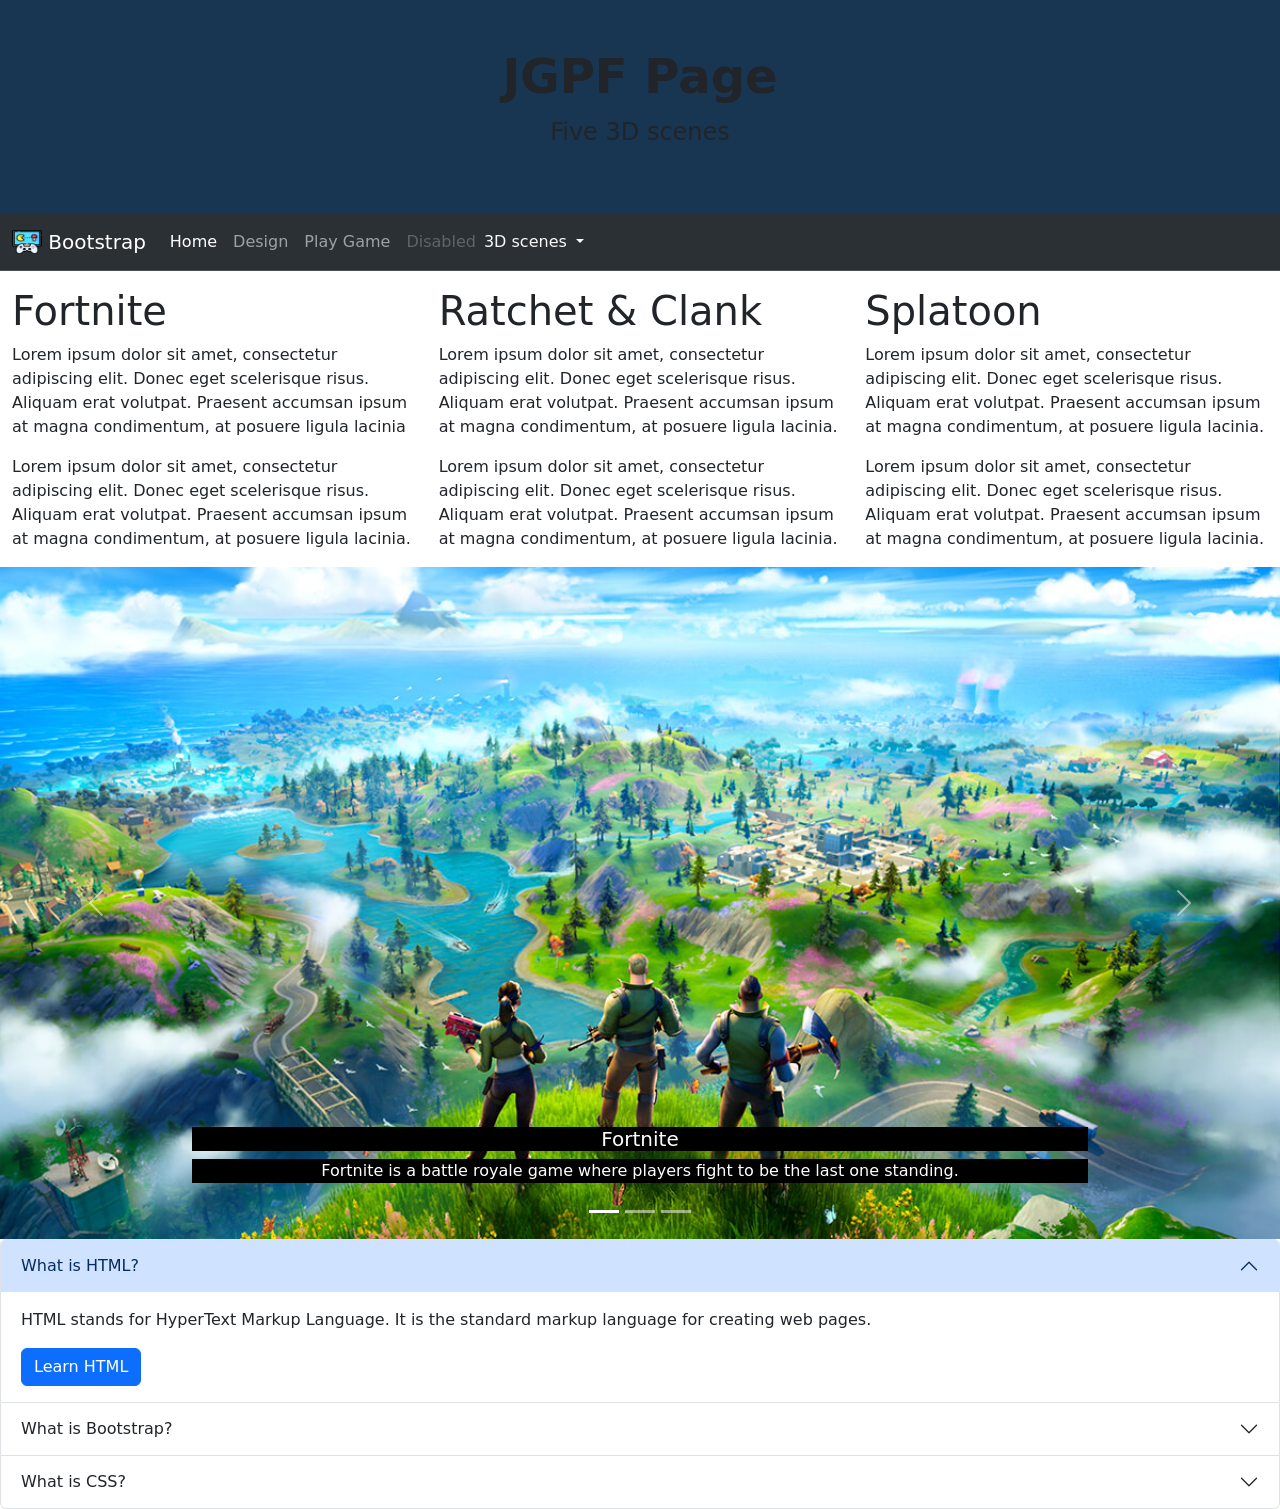
<file: index.html>
<!DOCTYPE html>
<html lang="en">
<head>
    <meta charset="UTF-8">
    <meta name="viewport" content="width=device-width, initial-scale=1.0">
    <title>JGPF Page</title>
    <link href="https://cdn.jsdelivr.net/npm/bootstrap@5.3.8/dist/css/bootstrap.min.css" rel="stylesheet" integrity="sha384-sRIl4kxILFvY47J16cr9ZwB07vP4J8+LH7qKQnuqkuIAvNWLzeN8tE5YBujZqJLB" crossorigin="anonymous">
    <script src="https://cdn.jsdelivr.net/npm/bootstrap@5.3.8/dist/js/bootstrap.bundle.min.js" integrity="sha384-FKyoEForCGlyvwx9Hj09JcYn3nv7wiPVlz7YYwJrWVcXK/BmnVDxM+D2scQbITxI" crossorigin="anonymous"></script>
</head>
<body>
   <div class = "containter-fluid py-5 text-start text-sm-center" style="background-color: #183552;">
        <h1 class = "display-5 fw-bold">JGPF Page</h1>
        <p class="col-md-12 fs-4">Five 3D scenes</p>
        
   </div>

<nav class="navbar bg-body-tertiary navbar-expand-lg  bg-dark border-bottom border-body" data-bs-theme="dark">
  <div class="container-fluid">
    <a class="navbar-brand" href="#">
      <img src="public/assets/icon.png" alt="Logo" width="30" height="24" class="d-inline-block align-text-top">
      Bootstrap
    </a>
     <button class="navbar-toggler" type="button" data-bs-toggle="collapse" data-bs-target="#navbarNavAltMarkup" aria-controls="navbarNavAltMarkup" aria-expanded="false" aria-label="Toggle navigation">
      <span class="navbar-toggler-icon"></span>
    </button>
    <div class="collapse navbar-collapse" id="navbarNavAltMarkup">
      <div class="navbar-nav">
        <a class="nav-link active" aria-current="page" href="#">Home</a>
        <a class="nav-link" href="#">Design</a>
        <a class="nav-link" href="#">Play Game</a>
        <a class="nav-link disabled" aria-disabled="true">Disabled</a>
      </div>

      <span class = "nav-item dropdown">
      <a class = "nav-link dropdown-toggle" href="#" role="button" data-bs-toggle="dropdown" aria-expanded="false" style="color: rgb(248, 248, 250);">
        3D scenes
        </a>
         <ul class = "dropdown-menu">
          <li><a class = "dropdown-item" href="public/element1/index.html">Scene 1</a></li>
          <li><a class = "dropdown-item" href="public/element2/index.html">Scene 2</a></li>
          <li><a class = "dropdown-item" href="public/element3/index.html">Scene 3</a></li>
          <li><a class = "dropdown-item" href="public/element4/index.html">Scene 4</a></li>
          <li><hr class="dropdown-divider"></li>
          <li><a class = "dropdown-item" href="public/element5/index.html">Scene 5</a></li>
          </ul>
            </span>
    </div>
  </div>
</nav>

<div class = "container-fluid mt-3">
        <div class = "row">
            <div class = "col-sm-4"><h1>Fortnite</h1>
                <p>Lorem ipsum dolor sit amet, consectetur adipiscing elit. Donec eget scelerisque risus. Aliquam erat volutpat. Praesent accumsan ipsum at magna condimentum, at posuere ligula lacinia</p>
                <p>Lorem ipsum dolor sit amet, consectetur adipiscing elit. Donec eget scelerisque risus. Aliquam erat volutpat. Praesent accumsan ipsum at magna condimentum, at posuere ligula lacinia.</p>
            </div> 
            <div class = "col-sm-4"><h1>Ratchet & Clank</h1>
                            <p>Lorem ipsum dolor sit amet, consectetur adipiscing elit. Donec eget scelerisque risus. Aliquam erat volutpat. Praesent accumsan ipsum at magna condimentum, at posuere ligula lacinia.</p>
                <p>Lorem ipsum dolor sit amet, consectetur adipiscing elit. Donec eget scelerisque risus. Aliquam erat volutpat. Praesent accumsan ipsum at magna condimentum, at posuere ligula lacinia.</p>
            </div> 
            <div class = "col-sm-4"><h1>Splatoon</h1>
                            <p>Lorem ipsum dolor sit amet, consectetur adipiscing elit. Donec eget scelerisque risus. Aliquam erat volutpat. Praesent accumsan ipsum at magna condimentum, at posuere ligula lacinia.</p>
                <p>Lorem ipsum dolor sit amet, consectetur adipiscing elit. Donec eget scelerisque risus. Aliquam erat volutpat. Praesent accumsan ipsum at magna condimentum, at posuere ligula lacinia.</p>
            </div> 
    </div>           
</div> 
    
<div id="carouselExampleCaptions" class="carousel slide">
  <div class="carousel-indicators">
    <button type="button" data-bs-target="#carouselExampleCaptions" data-bs-slide-to="0" class="active" aria-current="true" aria-label="Slide 1"></button>
    <button type="button" data-bs-target="#carouselExampleCaptions" data-bs-slide-to="1" aria-label="Slide 2"></button>
    <button type="button" data-bs-target="#carouselExampleCaptions" data-bs-slide-to="2" aria-label="Slide 3"></button>
  </div>
  <div class="carousel-inner">
    <div class="carousel-item active">
      <img src="public/assets/fortnite.jpg" class="d-block w-100" alt="fortnite image">
      <div class="carousel-caption d-none d-md-block">
        <h5 style = "background-color: black;">Fortnite </h5>
        <p style = "background-color: black;">Fortnite is a battle royale game where players fight to be the last one standing.</p>
      </div>
    </div>
    <div class="carousel-item">
      <img src="public/assets/ratchetandclank.jpg" class="d-block w-100" alt="ratchet and clank image">
      <div class="carousel-caption d-none d-md-block">
        <h5 style = "background-color: black;">Ratchet & Clank</h5>
        <p style = "background-color: black;">Ratchet & Clank is a platformer game where players control Ratchet and Clank as they embark on adventures.</p>
      </div>
    </div>
    <div class="carousel-item">
      <img src="public/assets/splatoon3.jpg" class="d-block w-100" alt="splatoon 3 image">
      <div class="carousel-caption d-none d-md-block">
        <h5 style = "background-color: black;">Splatoon 3</h5>
        <p style = "background-color: black;">Splatoon 3 is a multiplayer shooter game where players control ink-based characters in competitive matches.</p>
      </div>
    </div>
  </div>
  <button class="carousel-control-prev" type="button" data-bs-target="#carouselExampleCaptions" data-bs-slide="prev">
    <span class="carousel-control-prev-icon" aria-hidden="true"></span>
    <span class="visually-hidden">Previous</span>
  </button>
  <button class="carousel-control-next" type="button" data-bs-target="#carouselExampleCaptions" data-bs-slide="next">
    <span class="carousel-control-next-icon" aria-hidden="true"></span>
    <span class="visually-hidden">Next</span>
  </button>
</div>

<div class="accordion" id="accordionExample">
  <div class="accordion-item">
    <h2 class="accordion-header">
      <button class="accordion-button" type="button" data-bs-toggle="collapse" data-bs-target="#collapseOne" aria-expanded="true" aria-controls="collapseOne">
        What is HTML?
      </button>
    </h2>
    <div id="collapseOne" class="accordion-collapse collapse show" data-bs-parent="#accordionExample">
      <div class="accordion-body">
        <p>HTML stands for HyperText Markup Language. It is the standard markup language for creating web pages.</p>
        <a href="https://www.w3schools.com/html/" class="btn btn-primary">Learn HTML</a>
      </div>
    </div>
  </div>
  <div class="accordion-item">
    <h2 class="accordion-header">
      <button class="accordion-button collapsed" type="button" data-bs-toggle="collapse" data-bs-target="#collapseTwo" aria-expanded="false" aria-controls="collapseTwo">
        What is Bootstrap?
      </button>
    </h2>
    <div id="collapseTwo" class="accordion-collapse collapse" data-bs-parent="#accordionExample">
      <div class="accordion-body">
     <p>Bootstrap is a free and open-source CSS framework directed by Twitter, Inc. It is a front-end framework for designing websites and web applications.</p>
        <a href="https://www.w3schools.com/bootstrap4/" class="btn btn-primary">Learn Bootstrap</a>
      </div>
    </div>
  </div>
  <div class="accordion-item">
    <h2 class="accordion-header">
      <button class="accordion-button collapsed" type="button" data-bs-toggle="collapse" data-bs-target="#collapseThree" aria-expanded="false" aria-controls="collapseThree">
        What is CSS?
      </button>
    </h2>
    <div id="collapseThree" class="accordion-collapse collapse" data-bs-parent="#accordionExample">
      <div class="accordion-body">
        <p>CSS stands for Cascading Style Sheets. It is a stylesheet language used to describe the presentation of a document written in HTML or XML.</p>
        <a href="https://www.w3schools.com/css/" class="btn btn-primary">Learn CSS</a>
      </div>
    </div>
  </div>
</div>

<!-- <div class="card" style="width: 18rem;">
  <img src="public/assets/icon.jpg" class="card-img-top" alt="public/assets/icon.jpg">
  <div class="card-body">
    <h5 class="card-title">Andrius Karunos</h5>
    <p class="card-text">Andrius Karunos is a code enthusiast.</p>
    <a href="https://www.bbc.com" class="btn btn-primary">Go to BBC</a>
  </div>
</div>
</body>
</body> -->

</html>
</file>
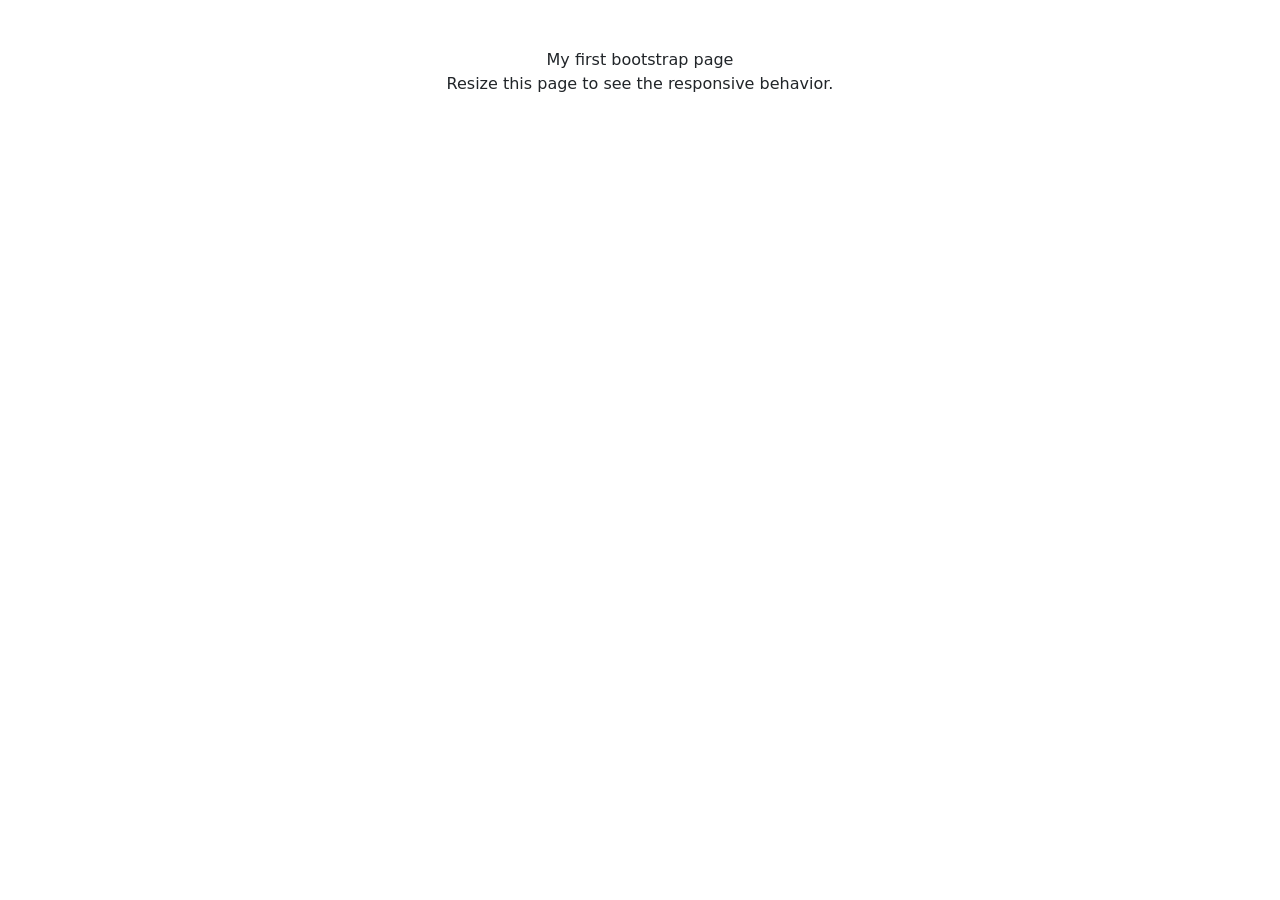
<file: emmet.html>
<!DOCTYPE html>
<html lang="en">
<head>
    <meta charset="UTF-8">
    <meta name="viewport" content="width=device-width, initial-scale=1.0">
    <title>Bootstrap Page</title>
    <link href="https://cdn.jsdelivr.net/npm/bootstrap@5.3.8/dist/css/bootstrap.min.css" rel="stylesheet" integrity="sha384-sRIl4kxILFvY47J16cr9ZwB07vP4J8+LH7qKQnuqkuIAvNWLzeN8tE5YBujZqJLB" crossorigin="anonymous">
    <script src="https://cdn.jsdelivr.net/npm/bootstrap@5.3.8/dist/js/bootstrap.bundle.min.js" integrity="sha384-FKyoEForCGlyvwx9Hj09JcYn3nv7wiPVlz7YYwJrWVcXK/BmnVDxM+D2scQbITxI" crossorigin="anonymous"></script>
</head>
<body>
    <div class = "containter-fluid py-5 text-start text-sm-center"
   <h1>My first bootstrap page</h1>
   <p>Resize this page to see the responsive behavior.</p>
   </div>
  </body>
</body>
</html>
</file>
